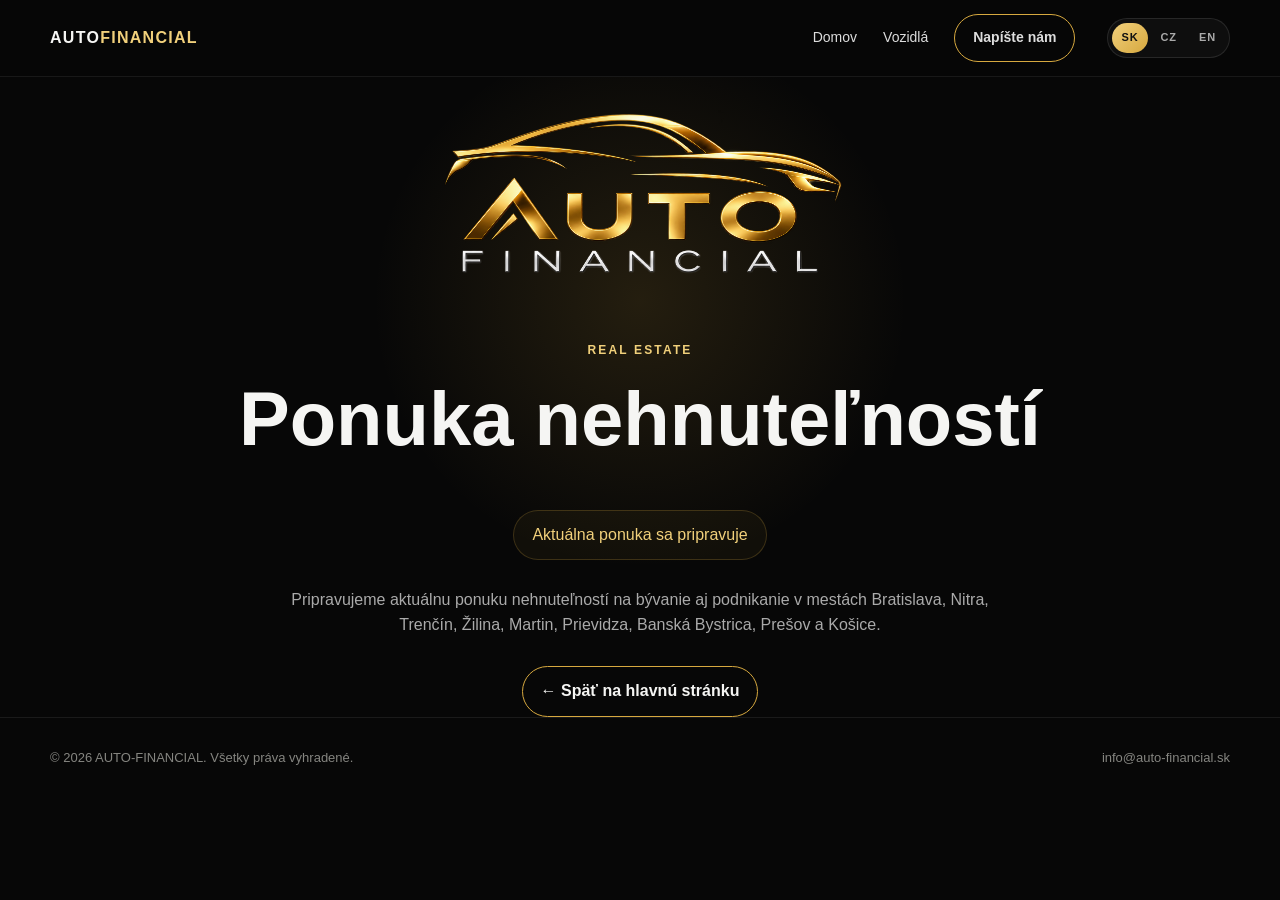
<file: nehnutelnosti.html>
<!doctype html>
<html lang="sk"><head><meta charset="utf-8"/><meta content="width=device-width,initial-scale=1" name="viewport"/><title>Ponuka nehnuteľností | AutoFinancial</title><link href="styles.css" rel="stylesheet"/><link href="nehnutelnosti.html" hreflang="sk" rel="alternate"/><link href="cz/nehnutelnosti.html" hreflang="cs" rel="alternate"/><link href="en/nehnutelnosti.html" hreflang="en" rel="alternate"/></head><body><nav class="nav"><div class="wrap nav-in"><a class="brand" href="index.html">AUTO<span>FINANCIAL</span></a><div class="links"><a href="index.html">Domov</a><a href="vozidla.html">Vozidlá</a><a class="nav-cta" href="mailto:info@auto-financial.sk">Napíšte nám</a><div aria-label="Language" class="lang-switch"><a class="active" href="nehnutelnosti.html">SK</a><a href="cz/nehnutelnosti.html">CZ</a><a href="en/nehnutelnosti.html">EN</a></div></div></div></nav><main class="subhero"><div class="wrap"><img alt="AutoFinancial" src="assets/logo-auto-financial.png"/><div class="eyebrow">Real Estate</div><h1>Ponuka nehnuteľností</h1><div class="status">Aktuálna ponuka sa pripravuje</div><p style="color:#aaa;max-width:700px;margin:0 auto 28px">Pripravujeme aktuálnu ponuku nehnuteľností na bývanie aj podnikanie v mestách Bratislava, Nitra, Trenčín, Žilina, Martin, Prievidza, Banská Bystrica, Prešov a Košice.</p><a class="btn" href="index.html">← Späť na hlavnú stránku</a></div></main><footer class="footer"><div class="wrap footer-in"><span>© 2026 AUTO-FINANCIAL. Všetky práva vyhradené.</span><a href="mailto:info@auto-financial.sk">info@auto-financial.sk</a></div></footer></body></html>
</file>
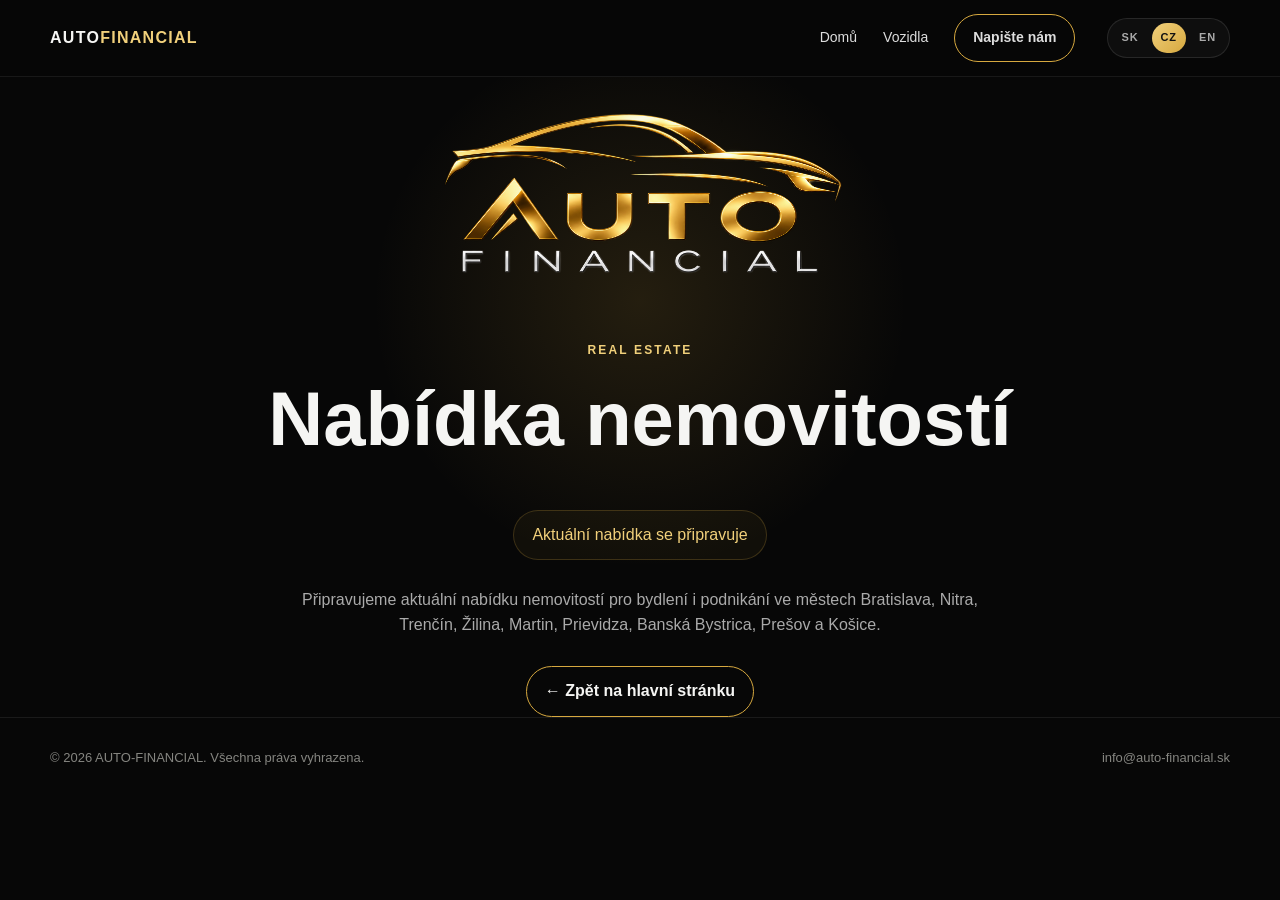
<file: cz/nehnutelnosti.html>
<!doctype html>
<html lang="cs"><head><meta charset="utf-8"/><meta content="width=device-width,initial-scale=1" name="viewport"/><title>Nabídka nemovitostí | AutoFinancial</title><link href="../styles.css" rel="stylesheet"/><link href="../nehnutelnosti.html" hreflang="sk" rel="alternate"/><link href="../cz/nehnutelnosti.html" hreflang="cs" rel="alternate"/><link href="../en/nehnutelnosti.html" hreflang="en" rel="alternate"/></head><body><nav class="nav"><div class="wrap nav-in"><a class="brand" href="index.html">AUTO<span>FINANCIAL</span></a><div class="links"><a href="index.html">Domů</a><a href="vozidla.html">Vozidla</a><a class="nav-cta" href="mailto:info@auto-financial.sk">Napište nám</a><div aria-label="Language" class="lang-switch"><a href="../nehnutelnosti.html">SK</a><a class="active" href="../cz/nehnutelnosti.html">CZ</a><a href="../en/nehnutelnosti.html">EN</a></div></div></div></nav><main class="subhero"><div class="wrap"><img alt="AutoFinancial" src="../assets/logo-auto-financial.png"/><div class="eyebrow">Real Estate</div><h1>Nabídka nemovitostí</h1><div class="status">Aktuální nabídka se připravuje</div><p style="color:#aaa;max-width:700px;margin:0 auto 28px">Připravujeme aktuální nabídku nemovitostí pro bydlení i podnikání ve městech Bratislava, Nitra, Trenčín, Žilina, Martin, Prievidza, Banská Bystrica, Prešov a Košice.</p><a class="btn" href="index.html">← Zpět na hlavní stránku</a></div></main><footer class="footer"><div class="wrap footer-in"><span>© 2026 AUTO-FINANCIAL. Všechna práva vyhrazena.</span><a href="mailto:info@auto-financial.sk">info@auto-financial.sk</a></div></footer></body></html>
</file>
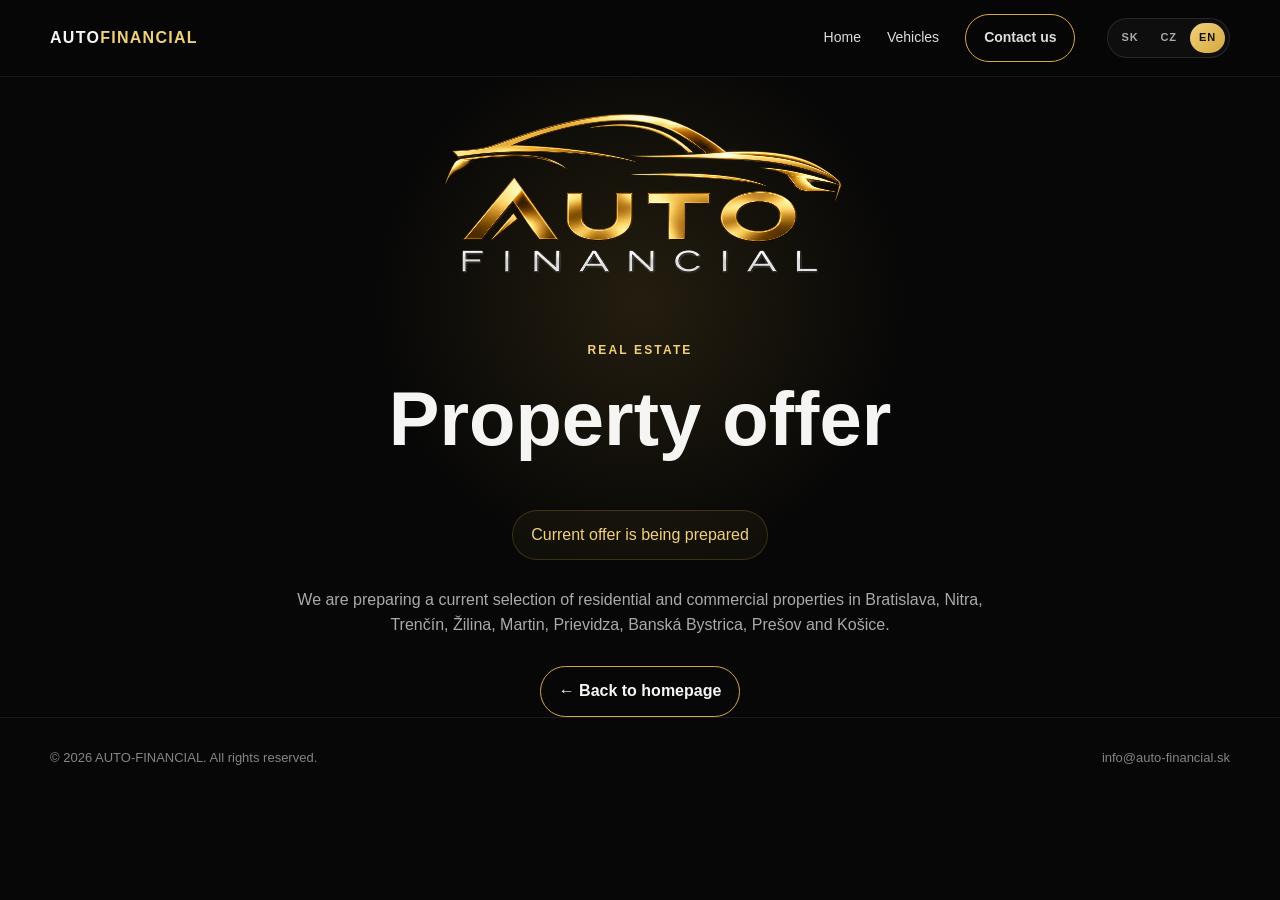
<file: en/nehnutelnosti.html>
<!doctype html>
<html lang="en"><head><meta charset="utf-8"/><meta content="width=device-width,initial-scale=1" name="viewport"/><title>Property offer | AutoFinancial</title><link href="../styles.css" rel="stylesheet"/><link href="../nehnutelnosti.html" hreflang="sk" rel="alternate"/><link href="../cz/nehnutelnosti.html" hreflang="cs" rel="alternate"/><link href="../en/nehnutelnosti.html" hreflang="en" rel="alternate"/></head><body><nav class="nav"><div class="wrap nav-in"><a class="brand" href="index.html">AUTO<span>FINANCIAL</span></a><div class="links"><a href="index.html">Home</a><a href="vozidla.html">Vehicles</a><a class="nav-cta" href="mailto:info@auto-financial.sk">Contact us</a><div aria-label="Language" class="lang-switch"><a href="../nehnutelnosti.html">SK</a><a href="../cz/nehnutelnosti.html">CZ</a><a class="active" href="../en/nehnutelnosti.html">EN</a></div></div></div></nav><main class="subhero"><div class="wrap"><img alt="AutoFinancial" src="../assets/logo-auto-financial.png"/><div class="eyebrow">Real Estate</div><h1>Property offer</h1><div class="status">Current offer is being prepared</div><p style="color:#aaa;max-width:700px;margin:0 auto 28px">We are preparing a current selection of residential and commercial properties in Bratislava, Nitra, Trenčín, Žilina, Martin, Prievidza, Banská Bystrica, Prešov and Košice.</p><a class="btn" href="index.html">← Back to homepage</a></div></main><footer class="footer"><div class="wrap footer-in"><span>© 2026 AUTO-FINANCIAL. All rights reserved.</span><a href="mailto:info@auto-financial.sk">info@auto-financial.sk</a></div></footer></body></html>
</file>
<file: styles.css>
:root{--bg:#070707;--panel:#111;--panel2:#151515;--text:#f5f5f3;--muted:#a8a8a2;--gold:#d6a83f;--gold2:#f1d07b;--line:rgba(214,168,63,.22);--max:1180px}*{box-sizing:border-box}html{scroll-behavior:smooth}body{margin:0;font-family:Inter,Arial,Helvetica,sans-serif;background:var(--bg);color:var(--text);line-height:1.55}a{color:inherit;text-decoration:none}.wrap{width:min(var(--max),calc(100% - 40px));margin:auto}.nav{position:sticky;top:0;z-index:20;background:rgba(7,7,7,.88);backdrop-filter:blur(14px);border-bottom:1px solid rgba(255,255,255,.07)}.nav-in{height:76px;display:flex;align-items:center;justify-content:space-between;gap:24px}.brand{font-weight:800;letter-spacing:.08em}.brand span{color:var(--gold2)}.links{display:flex;gap:26px;align-items:center;font-size:14px;color:#ddd}.links a:hover{color:var(--gold2)}.nav-cta,.btn{display:inline-flex;align-items:center;justify-content:center;border:1px solid var(--gold);padding:12px 18px;border-radius:999px;font-weight:700;transition:.2s}.btn:hover,.nav-cta:hover{background:var(--gold);color:#111}.btn.fill{background:linear-gradient(135deg,var(--gold2),var(--gold));color:#111;border:0}.hero{min-height:720px;display:grid;align-items:center;position:relative;overflow:hidden;background:radial-gradient(circle at 70% 35%,rgba(214,168,63,.14),transparent 32%),linear-gradient(180deg,#080808,#050505)}.hero:after{content:"";position:absolute;inset:auto -10% -45% 35%;height:620px;border:1px solid rgba(214,168,63,.12);border-radius:50%;transform:rotate(-8deg)}.hero-grid{display:grid;grid-template-columns:1.05fr .95fr;align-items:center;gap:40px;padding:80px 0}.eyebrow{color:var(--gold2);text-transform:uppercase;letter-spacing:.18em;font-size:12px;font-weight:800}.hero h1{font-size:clamp(46px,6vw,82px);line-height:1.02;margin:16px 0 22px;letter-spacing:-.04em}.hero h1 em{font-style:normal;color:var(--gold2)}.lead{font-size:19px;color:#c9c9c4;max-width:650px}.hero-actions{display:flex;gap:12px;flex-wrap:wrap;margin-top:32px}.hero-logo{width:100%;filter:drop-shadow(0 20px 60px rgba(214,168,63,.12))}.trust{border-top:1px solid rgba(255,255,255,.08);border-bottom:1px solid rgba(255,255,255,.08);background:#0b0b0b}.trust-grid{display:grid;grid-template-columns:repeat(4,1fr)}.trust-item{padding:26px 22px;border-right:1px solid rgba(255,255,255,.08)}.trust-item:last-child{border-right:0}.trust-item strong{display:block;color:var(--gold2);font-size:22px}.trust-item span{font-size:13px;color:var(--muted)}section{padding:100px 0}.section-head{display:flex;justify-content:space-between;gap:40px;align-items:end;margin-bottom:42px}.section-head h2{font-size:clamp(34px,4vw,54px);line-height:1.05;margin:8px 0 0;letter-spacing:-.03em}.section-head p{max-width:520px;color:var(--muted);margin:0}.cards{display:grid;grid-template-columns:repeat(3,1fr);gap:18px}.card{background:linear-gradient(180deg,#151515,#0e0e0e);border:1px solid rgba(255,255,255,.08);border-radius:22px;padding:30px;min-height:310px;position:relative;overflow:hidden}.card:before{content:"";position:absolute;inset:0 auto auto 0;width:100%;height:2px;background:linear-gradient(90deg,var(--gold),transparent)}.num{font-size:12px;color:var(--gold2);font-weight:800;letter-spacing:.16em}.card h3{font-size:27px;margin:22px 0 12px}.card p{color:var(--muted)}.card .link{position:absolute;left:30px;bottom:28px;color:var(--gold2);font-weight:700}.split{display:grid;grid-template-columns:1fr 1fr;gap:28px;align-items:stretch}.feature{border-radius:26px;padding:46px;background:#111;border:1px solid rgba(255,255,255,.08)}.feature.gold{background:linear-gradient(135deg,#d7ab49,#a9781f);color:#111;border:0}.feature h3{font-size:38px;line-height:1.08;margin:12px 0 18px}.feature p{color:var(--muted)}.feature.gold p{color:#2c2517}.feature ul{padding-left:18px}.feature li{margin:9px 0}.city-map{position:relative;min-height:410px;border-radius:26px;background:radial-gradient(circle at 55% 45%,rgba(214,168,63,.14),transparent 34%),#0d0d0d;border:1px solid rgba(255,255,255,.08);overflow:hidden}.sk-outline{position:absolute;inset:13% 8%;border:1px solid rgba(214,168,63,.32);border-radius:46% 54% 42% 58% / 55% 48% 52% 45%;transform:rotate(-4deg);box-shadow:inset 0 0 80px rgba(214,168,63,.05)}.city{position:absolute;font-size:11px;color:#e7e0cf;white-space:nowrap}.city:before{content:"";display:inline-block;width:7px;height:7px;background:var(--gold2);border-radius:50%;margin-right:6px;box-shadow:0 0 0 4px rgba(214,168,63,.10)}.ba{left:13%;top:67%}.nr{left:29%;top:61%}.tn{left:29%;top:38%}.za{left:45%;top:30%}.mt{left:51%;top:38%}.pd{left:43%;top:53%}.bb{left:57%;top:54%}.ke{left:79%;top:54%}.po{left:75%;top:36%}.quote{font-size:clamp(30px,4vw,50px);line-height:1.16;text-align:center;max-width:930px;margin:auto}.quote span{color:var(--gold2)}.contact{background:linear-gradient(135deg,#121212,#080808);border-top:1px solid var(--line)}.contact-box{display:grid;grid-template-columns:1.2fr .8fr;gap:40px;align-items:center}.contact h2{font-size:50px;margin:0 0 16px}.mail{font-size:clamp(22px,3vw,36px);color:var(--gold2);font-weight:800}.company{color:#b8b8b2;font-size:14px}.footer{padding:30px 0;border-top:1px solid rgba(255,255,255,.08);color:#858580;font-size:13px}.footer-in{display:flex;justify-content:space-between;gap:20px;flex-wrap:wrap}.subhero{min-height:68vh;display:grid;place-items:center;text-align:center;background:radial-gradient(circle at 50% 35%,rgba(214,168,63,.14),transparent 35%)}.subhero img{width:min(420px,78vw);margin-bottom:20px}.subhero h1{font-size:clamp(44px,6vw,76px);margin:0 0 16px}.status{display:inline-block;margin:16px 0 28px;padding:12px 18px;border:1px solid var(--line);border-radius:999px;color:var(--gold2);background:rgba(214,168,63,.05)}@media(max-width:850px){.links a:not(.nav-cta){display:none}.hero{min-height:auto}.hero-grid,.split,.contact-box{grid-template-columns:1fr}.hero-grid{padding:70px 0}.hero-logo{max-width:620px;margin:auto}.trust-grid{grid-template-columns:1fr 1fr}.trust-item:nth-child(2){border-right:0}.cards{grid-template-columns:1fr}.section-head{display:block}.section-head p{margin-top:18px}.city-map{min-height:340px}section{padding:76px 0}}@media(max-width:520px){.wrap{width:min(var(--max),calc(100% - 28px))}.nav-in{height:68px}.brand{font-size:13px}.nav-cta{padding:9px 12px;font-size:12px}.hero h1{font-size:44px}.lead{font-size:17px}.trust-grid{grid-template-columns:1fr}.trust-item{border-right:0;border-bottom:1px solid rgba(255,255,255,.08)}.feature{padding:30px}.contact h2{font-size:38px}.city{font-size:9px}}

/* Language switch */
.lang-switch{display:flex;align-items:center;gap:4px;margin-left:6px;padding:4px;border:1px solid rgba(255,255,255,.10);border-radius:999px;background:rgba(255,255,255,.035)}
.lang-switch a{display:inline-flex;align-items:center;justify-content:center;min-width:34px;height:30px;padding:0 9px;border-radius:999px;font-size:11px;font-weight:800;letter-spacing:.08em;color:#aaa}
.lang-switch a:hover{color:#fff;background:rgba(255,255,255,.07)}
.lang-switch a.active{background:linear-gradient(135deg,var(--gold2),var(--gold));color:#111}
@media(max-width:850px){.nav-in{gap:12px}.links{gap:8px}.lang-switch{margin-left:auto}.lang-switch a{min-width:31px;padding:0 7px}.links .nav-cta{display:inline-flex}}
@media(max-width:520px){.lang-switch a{min-width:29px;height:28px;padding:0 6px;font-size:10px}.links .nav-cta{display:none}.brand{white-space:nowrap}}
</file>
